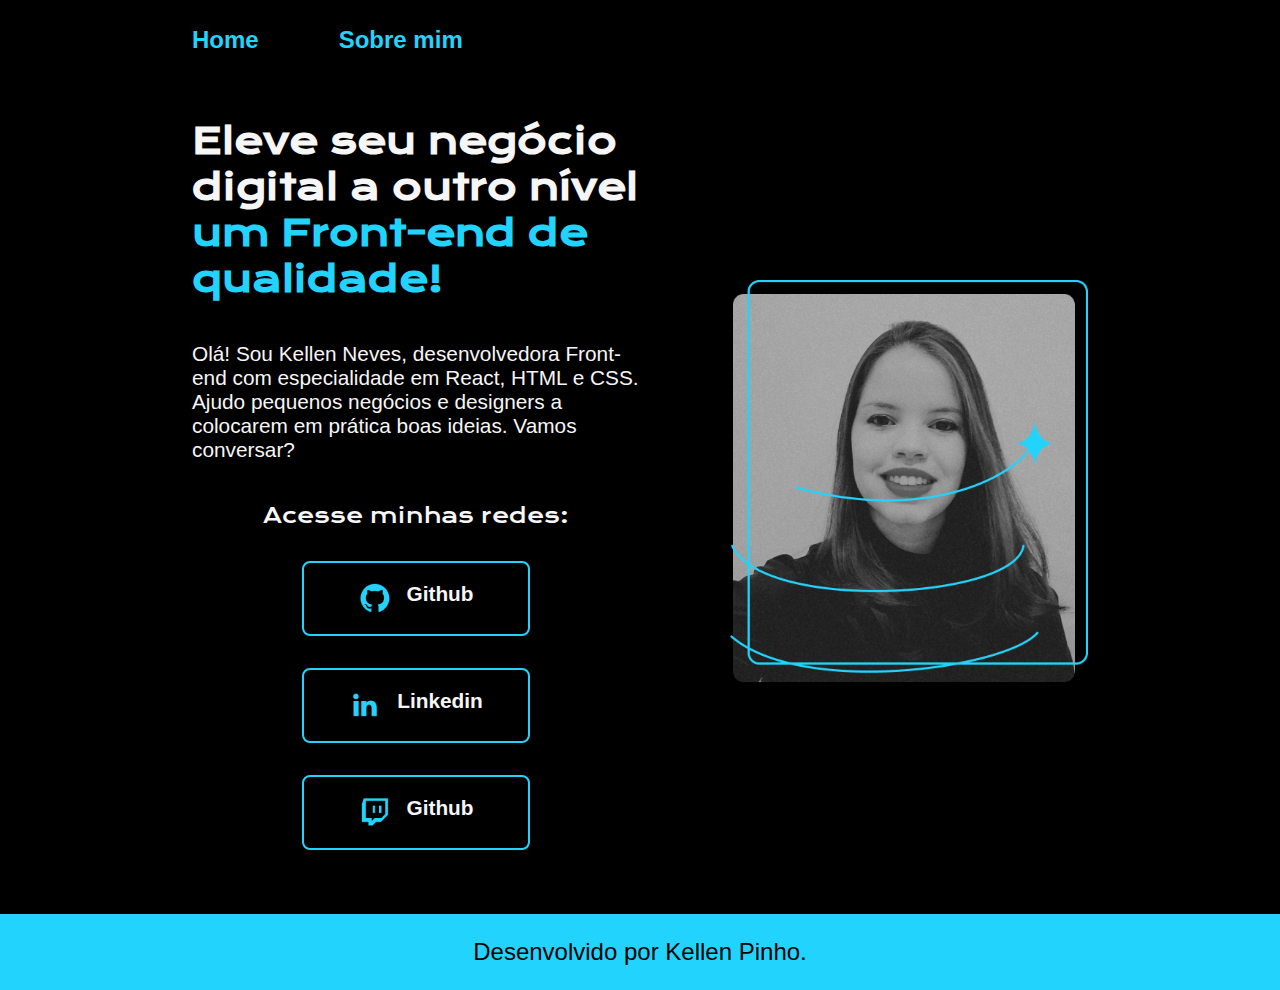
<file: index.html>
<!DOCTYPE html>
<html lang="pt-br">
<head>
    <meta charset="UTF-8">
    <meta http-equiv="X-UA-Compatible" content="IE=edge">
    <meta name="viewport" content="width=device-width, initial-scale=1.0">
    <title>Portifolio</title>
    <link rel="stylesheet" href="./styles/style.css">
</head>
<body>
    <header class="cabecalho"><!--Cabeçalho-->
        <nav class="cabecalho__menu"><!--A nav serve para você inserir os links dentro dela pelo qual vamos navegar-->
            <a class="cabecalho__menu__link" href="index.html">Home</a><!--Criando links para mudar de página-->
            <a class="cabecalho__menu__link" href="about.html">Sobre mim</a>
            <!-- <a class="cabecalho__menu__link" href="curriculo.html">Currículo</a> -->
        </nav>
    </header>
    <main class="apresentacao">
        <section class="apresentacao__conteudo">
            <h1 class="apresentacao__conteudo__titulo">Eleve seu negócio digital a outro nível <strong class="titulo-destaque"> um Front-end de qualidade!</strong></h1>
            <p class="apresentacao__conteudo__texto">Olá! Sou Kellen Neves, desenvolvedora Front-end com especialidade em React, HTML e CSS. Ajudo pequenos negócios e designers a colocarem em prática boas ideias. Vamos conversar?</p>
            <div class="apresentacao__links">
                <h2 class="apresentacao__links__subtitulo">Acesse minhas redes:</h2>
                <a class="apresentacao__links__navegacao" href="https://github.com/kellenraissa">
                    <img src="./assets/Logo Github.png">
                    Github
                </a>
                <a class="apresentacao__links__navegacao" href="https://linkdin.com/in/kellenraissa">
                    <img src="./assets/Logo linkedin.png">
                    Linkedin
                </a>
                <a class="apresentacao__links__navegacao" href="https://twitch.tv/kellenraissa">
                    <img src="./assets/Logo Twitch.png">
                    Github
                </a>

            </div>
        </section>
        <img class="apresentacao__imagem" src="./assets/imagem.png" alt="Imagem da Kellen">
    </main>
    <footer class="rodape">
        <p>Desenvolvido por Kellen Pinho.</p>
    </footer><!-- É o rodapé-->

</body>
</html>
</file>
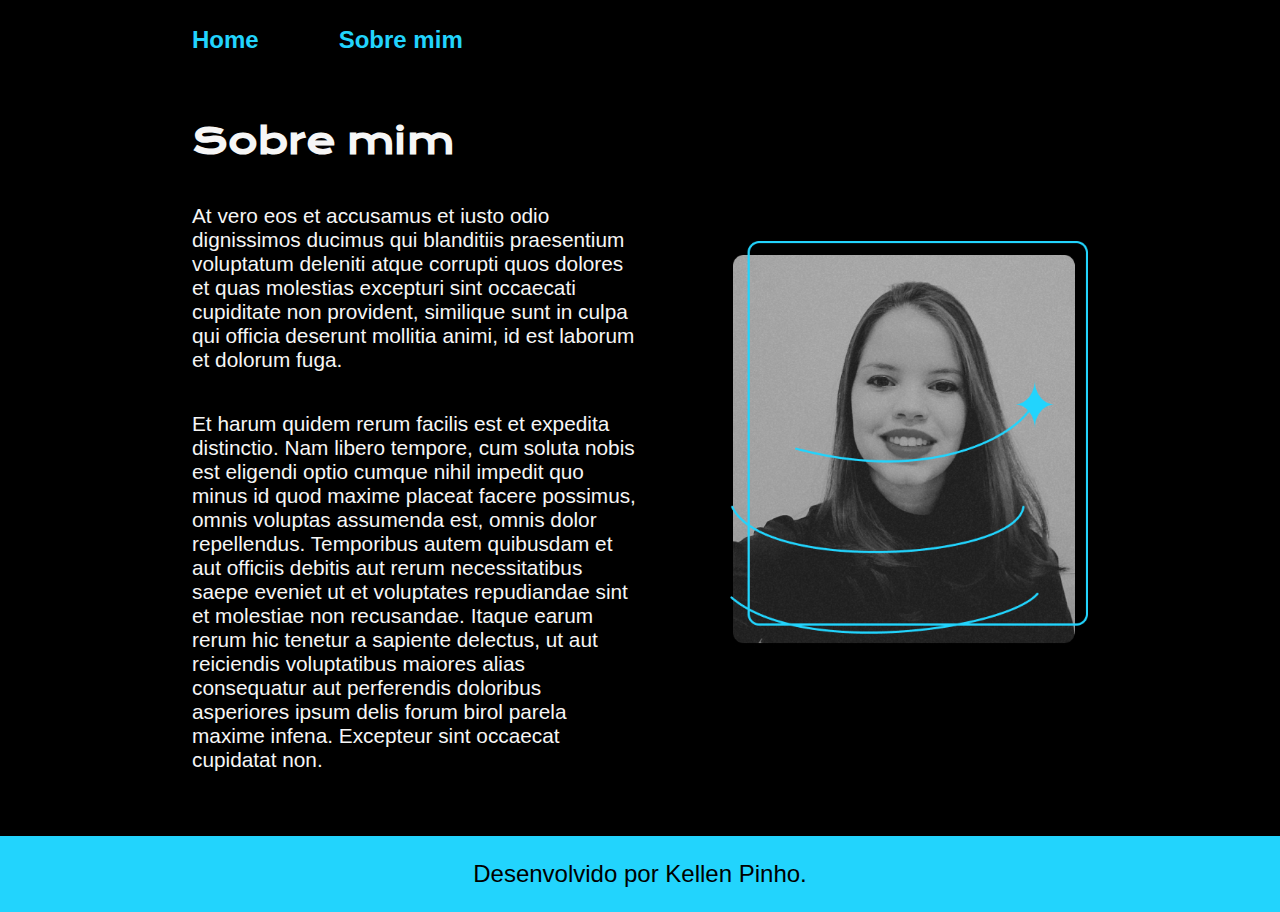
<file: about.html>
<!DOCTYPE html>
<html lang="pt-br">
<head>
    <meta charset="UTF-8">
    <meta http-equiv="X-UA-Compatible" content="IE=edge">
    <meta name="viewport" content="width=device-width, initial-scale=1.0">
    <title>Sobre mim</title>
    <link rel="stylesheet" href="./styles/style.css">
</head>
<body>
    <header class="cabecalho"><!--Cabeçalho-->
        <nav class="cabecalho__menu"><!--A nav serve para você inserir os links dentro dela pelo qual vamos navegar-->
            <a class="cabecalho__menu__link" href="index.html">Home</a><!--Criando links para mudar de página-->
            <a class="cabecalho__menu__link" href="about.html">Sobre mim</a>
        </nav>
    </header>

    <main class="apresentacao">
        <section class="apresentacao__conteudo">
            <h1 class="apresentacao__conteudo__titulo">Sobre mim</h1>
            <p class="apresentacao__conteudo__texto">At vero eos et accusamus et iusto odio dignissimos ducimus qui blanditiis praesentium voluptatum deleniti atque corrupti quos dolores et quas molestias excepturi sint occaecati cupiditate non provident, similique sunt in culpa qui officia deserunt mollitia animi, id est laborum et dolorum fuga.</p>
            <p class="apresentacao__conteudo__texto">Et harum quidem rerum facilis est et expedita distinctio. Nam libero tempore, cum soluta nobis est eligendi optio cumque nihil impedit quo minus id quod maxime placeat facere possimus, omnis voluptas assumenda est, omnis dolor repellendus. Temporibus autem quibusdam et aut officiis debitis aut rerum necessitatibus saepe eveniet ut et voluptates repudiandae sint et molestiae non recusandae. Itaque earum rerum hic tenetur a sapiente delectus, ut aut reiciendis voluptatibus maiores alias consequatur aut perferendis doloribus asperiores ipsum delis forum birol parela maxime infena. Excepteur sint occaecat cupidatat non.
            </p>

        </section>
        <img class="apresentacao__imagem" src="./assets/imagem.png" alt="Imagem da Kellen">
    </main>

    <footer class="rodape">
        <p>Desenvolvido por Kellen Pinho.</p>
    </footer><!-- É o rodapé-->
</body>
</html>
</file>
<file: styles/style.css>
@import url('https://fonts.googleapis.com/css2?family= Krona+One & family= Montserrat:wght@400;600 & display =swap');
:root { /* Criando uma variável global para as cores */
    --cor-primaria: #000;
    --cor-secundaria: #F6F6F6;
    --cor-terciaria: #22d4fd;

}

* {
    margin: 0;
    padding: 0;
}

body {
    /* height: 100vh; (isso aqui era para o body ocupar 100% da página, mas como criamos um rodapé e outras coisas a mais, o body de 100% acabaria ultrapassando */
    box-sizing:border-box;
    background-color: var(--cor-primaria);
    color: var(--cor-secundaria);
}

h1 {
    font-weight:bold;
}

.cabecalho {
    padding: 2% 0% 0% 15%; /*cima, direito, abaixo, esquerdo*/
}

.cabecalho__menu {
    display: flex;
    gap: 80px;
}

.cabecalho__menu__link {
    font-family: 'Montserrat', sans-serif;
    font-size: 1.5rem;
    font-weight: 600;
    color: var(--cor-terciaria);
    text-decoration: none;
}

.apresentacao{
    padding: 5% 15%; /* Espaçamento do conteúdo interno */
    display: flex; /* Para que eu possa agrupar as coisas contidas e mexer todas juntas */
    align-items: center; /* Alinhando o texto no centro */
    justify-content: space-between; /* Um tipo de espaçamento entre cada coisa */
    gap: 82px;
}

  
.apresentacao__conteudo {
    width: 50%;
    display: flex;
    flex-direction: column;
    gap: 40px;
}

.apresentacao__conteudo__titulo {
    font-size: 2.25rem;
    font-family: 'Krona One', sans-serif;
}

.titulo-destaque {
    color: var(--cor-terciaria);
}

.apresentacao__conteudo__texto {
    font-size: 1.3rem;
    font-family: 'Montserrat', sans-serif;
}

.apresentacao__links {
    display: flex; /*Pegandp um conjunto para mexer neles ao mesmo tempo*/
    flex-direction: column; /*Fazendo com que fique em colunas*/
    justify-content: space-between;
    align-items: center; /*Para alinhar no centro*/
    gap: 32px; /*Uso para gerar um espaço entre os itens*/
}

.apresentacao__links__subtitulo {
    font-family: 'Krona One', sans-serif; /*Chamando a fonte*/
    font-weight: 400; /*O peso da fonte*/
    font-size: 1.3rem; /*Tamanho da fonte*/
}

.apresentacao__links__navegacao {
    display: flex;/*Quero que os meus elementos tenham uma disposição diferente utilizando o flexbox*/
    justify-content: center; /*justificar os elementos no centro*/
    gap: 16px; /*Colocando um espaçamento entre os ícones e o nome*/
    border: 2px solid var(--cor-terciaria); /*No border eu já posso agrupar informações de espessura, o trastejado que é sólido e cor*/
    width: 50%; /*No caso aqui é para deixar o botão mais larguinho "padding", só que com porcentagem para ficar relativo ao elemento pai*/
    text-align: center;
    border-radius: 8px; /*Deixar as extremidades da borda arredondada*/
    font-size: 1.3rem;
    font-weight: 600;
    padding: 19.5px 0;
    text-decoration: none;
    color: var(--cor-secundaria);
    font-family: 'Montserrat', sans-serif;
}

.apresentacao__links__navegacao:hover { /*Mudar a cor do botão quando o mouse passar por cima a:hover*/
    background-color: #272727;

}

.apresentacao__imagem {
    width: 40%; /* Criei a classe para mexer no tamanho da imagem, e quando usamos a porcetagem, estamos nos referindo a porcentagem dentro da classe pai que é o <main> */
}

.rodape {
    padding: 24px;
    color: var(--cor-primaria);
    background-color: var(--cor-terciaria);
    text-align: center;
    font-family: 'Montserrat', sans-serif;
    font-size: 1.5rem;
    font-weight: 400;

}

@media (max-width: 1200px) { /* Cria uma condição para eu poder mudar meu layout de acordo com os pontos de quebra que eu definir... então, abro uma nova chave e dito o que vai mudar */
    .cabecalho {
        padding: 10%;
    }

    .cabecalho__menu {
        justify-content: center;
    }
  
    .apresentacao {
        flex-direction: column-reverse; /* Eu quis colocar em coluna, se colocasse somente column, a imagem ficaria por baixo */
        padding: 5%;
    }
  
    .apresentacao__conteudo {
        width: auto;
}
</file>
